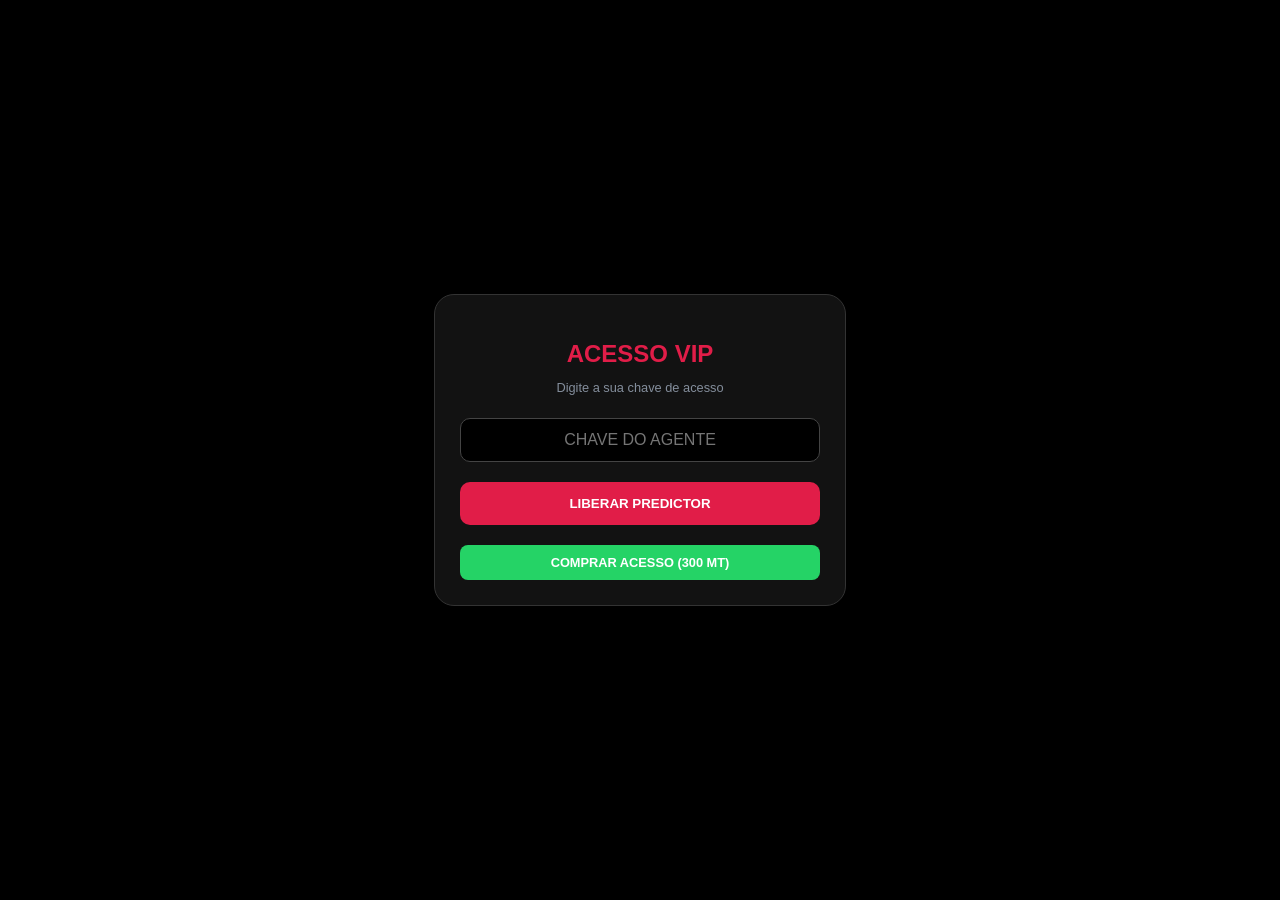
<file: index.html>
<!DOCTYPE html>
<html lang="pt">
<head>
    <meta charset="UTF-8">
    <meta name="viewport" content="width=device-width, initial-scale=1.0">
    <title>Aviator Predictor PRO - Cristão Luis</title>
    <style>
        body { background-color: #000; color: white; font-family: 'Segoe UI', sans-serif; display: flex; justify-content: center; align-items: center; height: 100vh; margin: 0; }
        .card { background-color: #121212; border: 1px solid #333; border-radius: 20px; padding: 25px; text-align: center; width: 90%; max-width: 360px; box-shadow: 0 10px 40px rgba(0,0,0,0.8); }
        
        /* LOGIN */
        #tela-login { display: block; }
        input { width: 100%; padding: 12px; margin: 10px 0; border-radius: 10px; border: 1px solid #444; background: #000; color: white; text-align: center; box-sizing: border-box; font-size: 1rem; }
        .btn-entrar { background: #e11d48; color: white; border: none; width: 100%; padding: 14px; border-radius: 10px; font-weight: bold; cursor: pointer; margin-top: 10px; }
        
        /* PREDICTOR */
        #painel-predictor { display: none; }
        .circle-container { position: relative; width: 180px; height: 180px; margin: 20px auto; display: flex; justify-content: center; align-items: center; }
        .outer-circle { position: absolute; width: 100%; height: 100%; border: 6px solid #1a1a1a; border-radius: 50%; border-top-color: #e11d48; }
        .animar { animation: rotate 1s linear infinite; }
        #valor-sinal { font-size: 2.8rem; font-weight: 900; color: #e11d48; }
        .rosa { color: #ff00ff !important; text-shadow: 0 0 20px #ff00ff; }

        .btn-acao { background: linear-gradient(to right, #e11d48, #991b1b); color: white; border: none; padding: 15px; width: 100%; border-radius: 10px; font-weight: bold; text-transform: uppercase; cursor: pointer; }
        .btn-whats { background: #25d366; color: white; text-decoration: none; padding: 10px; border-radius: 8px; display: block; margin-top: 20px; font-size: 0.8rem; font-weight: bold; }
        
        @keyframes rotate { from { transform: rotate(0deg); } to { transform: rotate(360deg); } }
    </style>
</head>
<body>

<div class="card" id="tela-login">
    <h2 style="color: #e11d48; margin-bottom: 5px;">ACESSO VIP</h2>
    <p style="font-size: 0.8rem; color: #848e9c;">Digite a sua chave de acesso</p>
    <input type="password" id="input-senha" placeholder="CHAVE DO AGENTE">
    <button class="btn-entrar" onclick="verificar()">LIBERAR PREDICTOR</button>
    <a href="https://wa.me/258872343542?text=Quero+comprar+a+chave+do+Predictor" class="btn-whats">COMPRAR ACESSO (300 MT)</a>
</div>

<div class="card" id="painel-predictor">
    <h3 style="font-size: 0.9rem; color: #848e9c; letter-spacing: 2px;">AVIATOR PREDICTOR PRO</h3>
    
    <div class="circle-container">
        <div class="outer-circle" id="borda"></div>
        <div id="valor-sinal">0.00x</div>
    </div>

    <div style="margin-bottom: 20px;">
        <p style="font-size: 0.75rem; color: #fcd535; margin-bottom: 5px;">Última vela da Elephant Bet:</p>
        <input type="number" id="vela-entrada" placeholder="Ex: 1.85" step="0.01">
    </div>

    <button class="btn-acao" onclick="prever()">GERAR PRÓXIMA VELA</button>
    
    <div style="font-size: 0.6rem; color: #444; margin-top: 20px;">
        Agente Oficial: Cristão Luis | 872343542
    </div>
</div>

<script>
    const CHAVE = "VIP2026";

    function verificar() {
        if(document.getElementById('input-senha').value === CHAVE) {
            document.getElementById('tela-login').style.display = 'none';
            document.getElementById('painel-predictor').style.display = 'block';
        } else {
            alert("Senha incorreta! Contacte o Agente.");
        }
    }

    function prever() {
        const entrada = document.getElementById('vela-entrada');
        const display = document.getElementById('valor-sinal');
        const borda = document.getElementById('borda');

        if(!entrada.value) { alert("Digite a última vela!"); return; }

        display.innerText = "---";
        borda.classList.add('animar');
        display.classList.remove('rosa');
        borda.style.borderTopColor = "#e11d48";

        setTimeout(() => {
            borda.classList.remove('animar');
            let res;
            const v = parseFloat(entrada.value);

            // Lógica de "Previsão"
            if (v < 1.5) res = (Math.random() * (3.5 - 2.0) + 2.0).toFixed(2);
            else if (v >= 10) res = (Math.random() * (1.9 - 1.1) + 1.1).toFixed(2);
            else res = (Math.random() * (2.5 - 1.1) + 1.1).toFixed(2);

            // Chance de Vela Rosa (acima de 10x)
            if (Math.random() > 0.93) {
                res = (Math.random() * (35.0 - 10.0) + 10.0).toFixed(2);
                display.classList.add('rosa');
                borda.style.borderTopColor = "#ff00ff";
            }

            display.innerText = res + "x";
            entrada.value = "";
        }, 1500);
    }
</script>

</body>
</html>
</file>
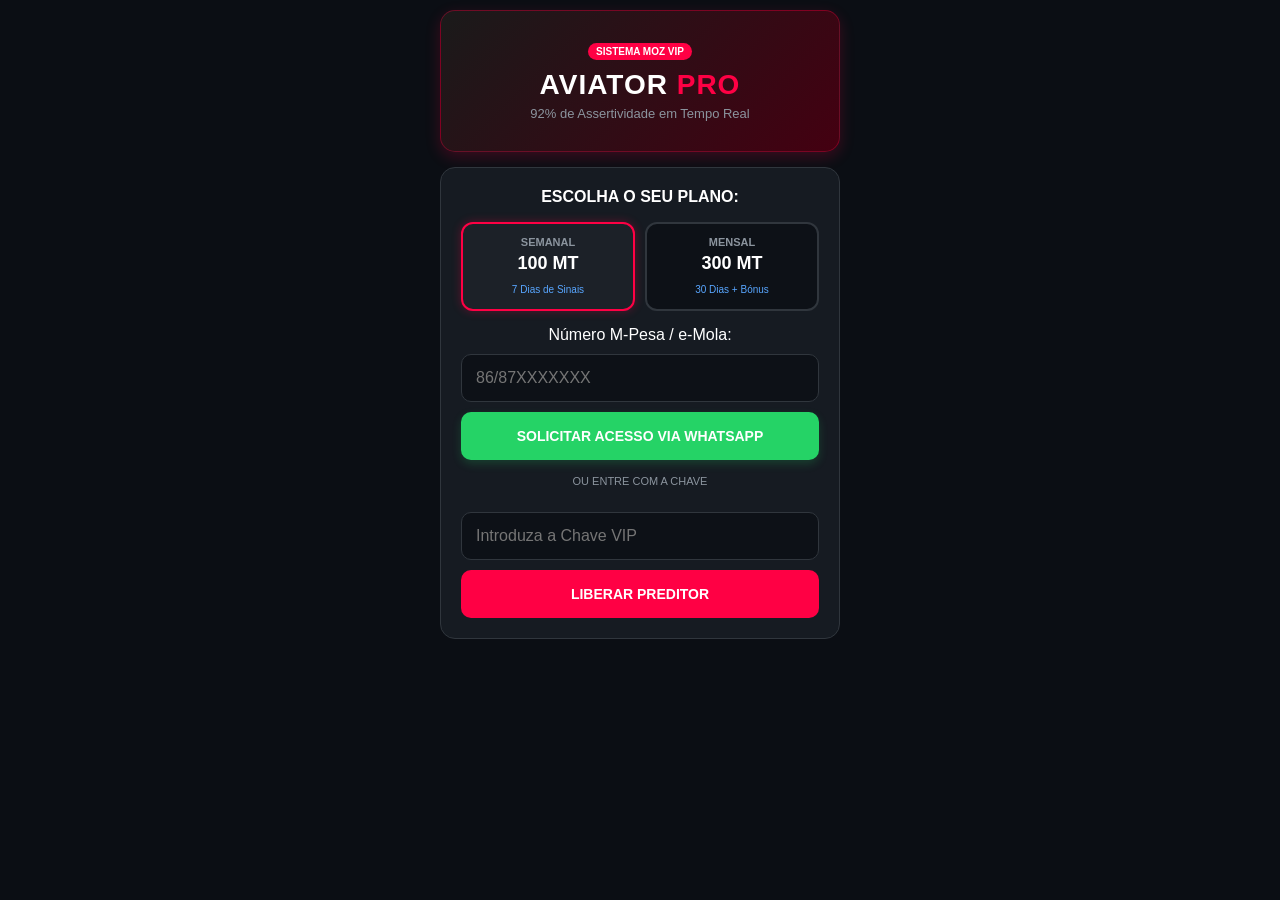
<file: login.html>
<!DOCTYPE html>
<html lang="pt">
<head>
    <meta charset="UTF-8">
    <meta name="viewport" content="width=device-width, initial-scale=1.0">
    <title>Acesso VIP - Aviator Pro</title>
    <link rel="stylesheet" href="style.css">
</head>
<body>
    <div class="container">
        <div class="banner-pro">
            <div class="banner-content">
                <span class="badge-vip">SISTEMA MOZ VIP</span>
                <h1>AVIATOR <span style="color:#ff0044">PRO</span></h1>
                <p>92% de Assertividade em Tempo Real</p>
            </div>
        </div>

        <div class="card login-box">
            <p style="margin-top:0; font-weight:bold;">ESCOLHA O SEU PLANO:</p>

            <div class="planos-container">
                <div class="plano-card active" onclick="selecionarPlano('Semanal', 100)" id="plano-semanal">
                    <h3>SEMANAL</h3>
                    <p class="preco">100 MT</p>
                    <span class="info-plano">7 Dias de Sinais</span>
                </div>
                <div class="plano-card" onclick="selecionarPlano('Mensal', 300)" id="plano-mensal">
                    <h3>MENSAL</h3>
                    <p class="preco">300 MT</p>
                    <span class="info-plano">30 Dias + Bónus</span>
                </div>
            </div>

            <input type="hidden" id="plano_escolhido" value="Semanal">
            <input type="hidden" id="valor_escolhido" value="100">

            <div class="input-group">
                <label>Número M-Pesa / e-Mola:</label>
                <input type="number" id="num_cliente" placeholder="86/87XXXXXXX">
            </div>

            <button class="btn-whatsapp" onclick="enviarPedidoWhatsapp()">
                SOLICITAR ACESSO VIA WHATSAPP
            </button>
            
            <div class="divider">OU ENTRE COM A CHAVE</div>
            
            <div class="input-group">
                <input type="text" id="chave_acesso" placeholder="Introduza a Chave VIP">
                <button class="btn-acessar" onclick="verificarSenhaManual()">LIBERAR PREDITOR</button>
            </div>
        </div>
    </div>
    <script src="script.js"></script>
</body>
</html>
</file>
<file: style.css>
body { background-color: #0b0e14; color: white; font-family: 'Segoe UI', sans-serif; margin: 0; padding: 10px; }
.container { max-width: 400px; margin: auto; }

/* BANNER DIGITAL */
.banner-pro { 
    background: linear-gradient(135deg, #1a1a1a 0%, #440011 100%);
    padding: 30px 20px; border-radius: 15px; margin-bottom: 15px;
    border: 1px solid #ff004455; text-align: center;
    box-shadow: 0 5px 15px rgba(255, 0, 68, 0.2);
}
.badge-vip { background: #ff0044; font-size: 10px; padding: 3px 8px; border-radius: 20px; font-weight: bold; }
.banner-pro h1 { margin: 10px 0 5px; font-size: 28px; letter-spacing: 1px; }
.banner-pro p { margin: 0; font-size: 13px; color: #8b949e; }

.card { background: #161b22; border-radius: 15px; padding: 20px; margin-bottom: 15px; border: 1px solid #30363d; text-align: center; }
.planos-container { display: flex; gap: 10px; margin-bottom: 15px; }
.plano-card { flex: 1; background: #0d1117; border: 2px solid #30363d; border-radius: 12px; padding: 12px; cursor: pointer; transition: 0.3s; }
.plano-card.active { border-color: #ff0044; background: #1c2128; box-shadow: 0 0 10px rgba(255, 0, 68, 0.3); }
.plano-card h3 { font-size: 11px; margin: 0; color: #8b949e; }
.plano-card .preco { font-size: 18px; font-weight: bold; margin: 5px 0; color: #fff; }
.info-plano { font-size: 10px; color: #58a6ff; }

input { width: 100%; padding: 14px; margin: 10px 0; border-radius: 10px; border: 1px solid #30363d; background: #0d1117; color: white; box-sizing: border-box; font-size: 16px; }
button { width: 100%; padding: 16px; border-radius: 10px; border: none; font-weight: bold; cursor: pointer; font-size: 14px; text-transform: uppercase; }
.btn-whatsapp { background: #25d366; color: white; box-shadow: 0 4px 10px rgba(37, 211, 102, 0.2); }
.btn-acessar { background: #ff0044; color: white; }
.divider { margin: 15px 0; font-size: 11px; color: #8b949e; position: relative; }

.progress-container { background: #30363d; height: 12px; border-radius: 6px; margin-top: 20px; overflow: hidden; }
#prob-fill { height: 100%; background: #4caf50; transition: 1s cubic-bezier(0.175, 0.885, 0.32, 1.275); }
.badge { display: inline-block; padding: 5px 10px; margin: 4px; background: #21262d; border-radius: 6px; font-size: 13px; font-weight: bold; }
.header { display: flex; justify-content: space-between; align-items: center; padding: 10px 5px; }
.btn-logout { width: auto; padding: 6px 12px; background: #21262d; color: #8b949e; font-size: 11px; border: 1px solid #30363d; }
.live-wins { border: 1px solid #4caf5033; background: linear-gradient(180deg, #161b22 0%, #0d1117 100%); }
</file>
